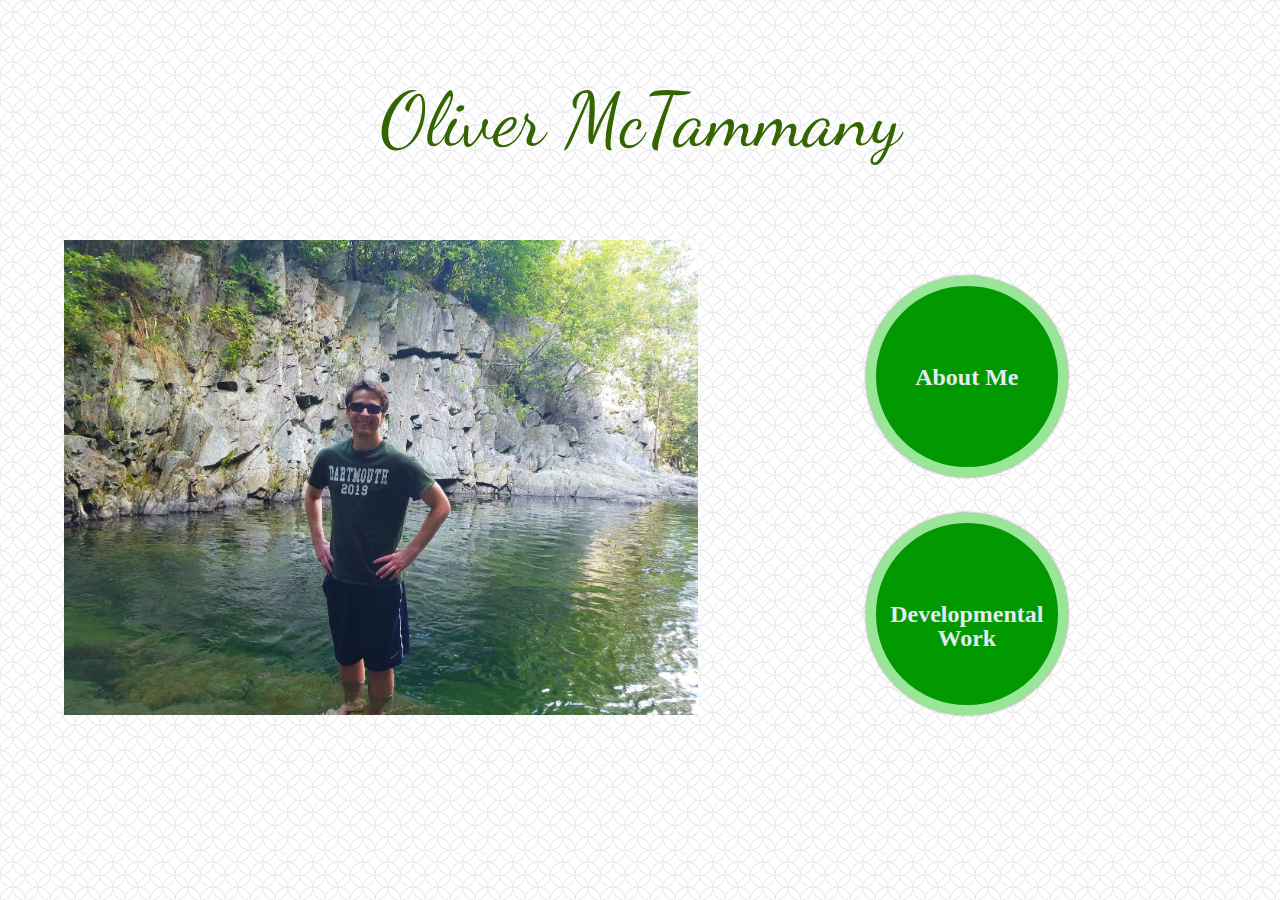
<file: index.html>
<!-- Oliver McTammany
	 Landing page for personal website for DALI -->
<!DOCTYPE html>
<html>

<head>
	<link href="https://fonts.googleapis.com/css?family=Dancing+Script" rel="stylesheet">
	<link rel="stylesheet" href="style.css">
	<title> Oliver McTammany </title>
</head>

<body>
	<div id="header">
		<p> Oliver McTammany </p>
	</div>

	<div class="contents">
		<div id="sidebar">
			<br><br>
			<div class="round-button"><div class="round-button-circle"><a href="about.html" class="round-button">About Me</a></div></div>
			<br><br>
			<div class="round-button"><div class="round-button-circle"><a href="work.html" class="round-button">Developmental Work</a></div></div>
		</div>
		<img src="water_1.jpg" class="align-left header" alt="Oliver McTammany">
	</div>
</body>

</html>
</file>
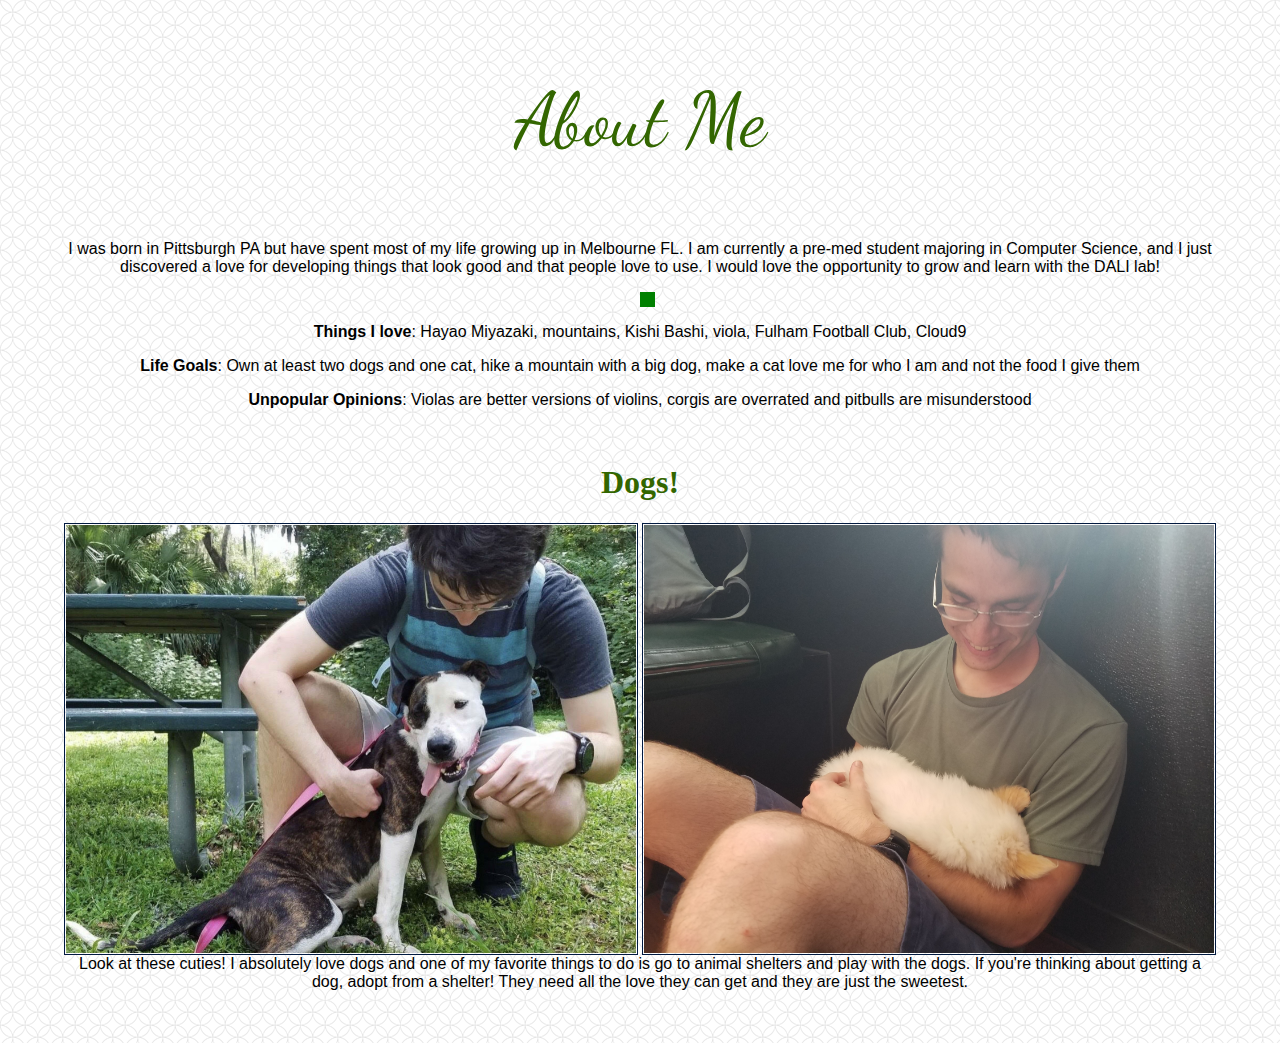
<file: about.html>
<!-- Oliver McTammany
	 About me page for personal website for DALI -->
<!DOCTYPE html>
<html>

<head>
	<link href="https://fonts.googleapis.com/css?family=Dancing+Script" rel="stylesheet">
	<link rel="stylesheet" href="style.css">
	<title> About Me </title>
</head>

<body>
	<div id="header">
		<p> About Me </p>
	</div>

	<div class="contents">
		<p>I was born in Pittsburgh PA but have spent most of my life growing up in Melbourne FL. I am currently a pre-med student majoring in Computer Science, and I just discovered a love for developing things that look good and that people love to use. I would love the opportunity to grow and learn with the DALI lab!</p>
		<div id="rotating-square"></div>
		<p><b>Things I love</b>: Hayao Miyazaki, mountains, Kishi Bashi, viola, Fulham Football Club, Cloud9 </p>
		<p><b>Life Goals</b>: Own at least two dogs and one cat, hike a mountain with a big dog, make a cat love me for who I am and not the food I give them</p>
		<p><b>Unpopular Opinions</b>: Violas are better versions of violins, corgis are overrated and pitbulls are misunderstood</p>
		<br>
		<h1>Dogs!</h1>
		<img src="Jaelyn.jpg" class="align-left-dog" alt="Jaelyn, who loves eating the waves">
		<img src="floof.jpg" class="align-right-dog" alt="Look at how he snuggles!">
		<p> Look at these cuties! I absolutely love dogs and one of my favorite things to do is go to animal shelters and play with the dogs. If you're thinking about getting a dog, adopt from a shelter! They need all the love they can get and they are just the sweetest. </p>
		<br><br>
	</div>
</body>
</file>
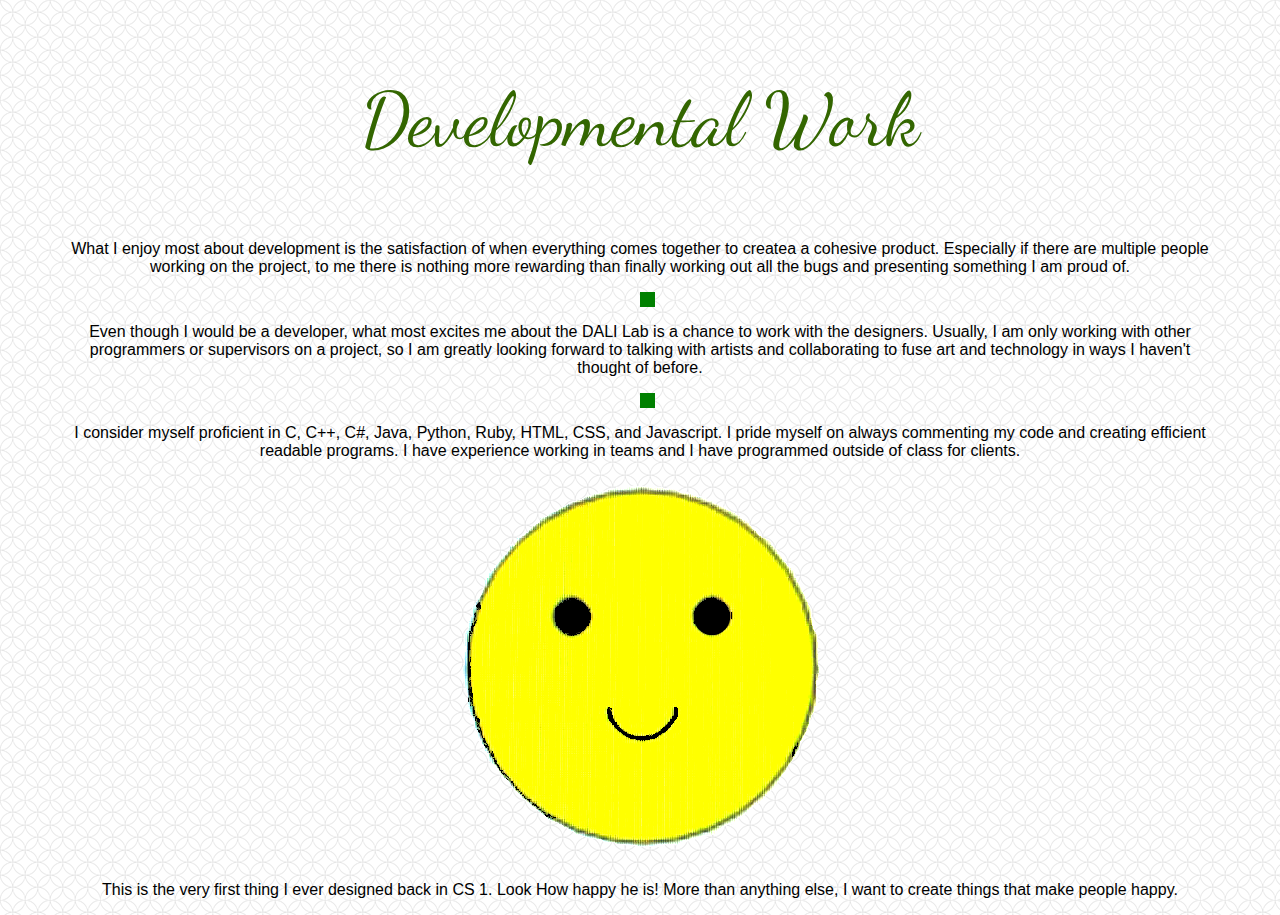
<file: work.html>
<!-- Oliver McTammany
	 Developmental work page for personal website for DALI -->
<!DOCTYPE html>
<html>

<head>
	<link href="https://fonts.googleapis.com/css?family=Dancing+Script" rel="stylesheet">
	<link rel="stylesheet" href="style.css">
	<title> Developmental Work </title>
</head>

<body>
	<div id="header">
		<p> Developmental Work </p>
	</div>

	<div class="contents">
		<p>What I enjoy most about development is the satisfaction of when everything comes together to createa a cohesive product. Especially if there are multiple people working on the project, to me there is nothing more rewarding than finally working out all the bugs and presenting something I am proud of.</p>
		<div id="rotating-square"></div>
		<p>Even though I would be a developer, what most excites me about the DALI Lab is a chance to work with the designers. Usually, I am only working with other programmers or supervisors on a project, so I am greatly looking forward to talking with artists and collaborating to fuse art and technology in ways I haven't thought of before.</p>
		<div id="rotating-square"></div>
		<p>I consider myself proficient in C, C++, C#, Java, Python, Ruby, HTML, CSS, and Javascript. I pride myself on always commenting my code and creating efficient readable programs. I have experience working in teams and I have programmed outside of class for clients.</p>
		<img src="smiley1.png" alt="My first design">
		<p>This is the very first thing I ever designed back in CS 1. Look How happy he is! More than anything else, I want to create things that make people happy.</p>
	</div>
</body>
</file>
<file: style.css>
/* Oliver McTammany
 * stylesheet for personal website for DALI */

/*********************************************************************************/
/* General			                                                             */
/*********************************************************************************/
#header {
	font-family: 'Dancing Script', cursive;
	font-size: 75px;
	color: #336600;										/* dark green */
	height: auto;
}

body {
	width: 90%;
	margin: auto;
	font-family: sans-serif;
	font-size: 1em;
	text-align: center;
	background-image: url("spiration-light.png");		/* from toptal.com with permission */
}

h1, h3 {
	font-family: Palatino;
}

h1 {
	color: #336600;										/* dark green */
}

.contents {
	display: block;
	text-align: center;
}

/*********************************************************************************/
/* Images		                                                         	     */
/*********************************************************************************/
img.align-left {
	float: left;
	display: block;
	margin: 0% auto;
	max-width: 55%;										/* 55% looks most natural with the buttons on landing page */
	max-height: 55%;
}

img.align-left-dog {
	float: left;
	display: block;
	margin: 0% auto;
	padding:1px;
	border:1px solid #021a40;							/* black */
	max-width: 49.5%;									/* leave space for border */
	max-height: 49.5%;
}

img.align-right-dog {
	float: right;
	display: block;
	margin: 0% auto;
	padding:1px;
	border:1px solid #021a40;
	max-width: 49.5%;
	max-height: 49.5%;
}

/*********************************************************************************/
/* Buttons		                                         	                     */
/*********************************************************************************/
#sidebar												/* used for buttons on landing page */
{
	float: right;
	width: 45%;
	text-align: center;
}

.round-button {
	width:35%;
	margin: auto;
	display: block;
}

.round-button-circle {
	width: 100%;
	height:0;
	padding-bottom: 100%;
    border-radius: 50%;
	border:10px solid #99e699;							/* lime-ish green */
    overflow:hidden;
    
    background: #009900; 								/* slightly darker green */
    box-shadow: 0 0 3px gray;
}

.round-button-circle:hover {
	background:#336600;									/* darkest green */
}

.round-button a {
    display:block;
	float:left;
	width:100%;
	padding-top:50%;
    padding-bottom:50%;
	line-height:1em;
	margin-top:-0.5em;
    
	text-align:center;
	color:#e2eaf3;										/* white */
    font-family: Palatino;
    font-size: 1.5em;
    font-weight:bold;
    text-decoration:none;
}

/*********************************************************************************/
/* Rotating square animation                                                     */
/*********************************************************************************/
@keyframes spin {
	from { transform: rotate(0deg); }
	to { transform: rotate(360deg); }
}

#rotating-square {
	width: 15px;
	height: 15px;
	margin-left: 50%;
	
	background-image: -moz-radial-gradient(45px 45px 45deg, circle cover, green 0%, green 100%, red 95%);
	background-image: -webkit-radial-gradient(45px 45px, circle cover, green, green);
	
	animation-name: spin; 
	animation-duration: 5s; 
	animation-iteration-count: infinite; 
	animation-timing-function: linear;
}
</file>
